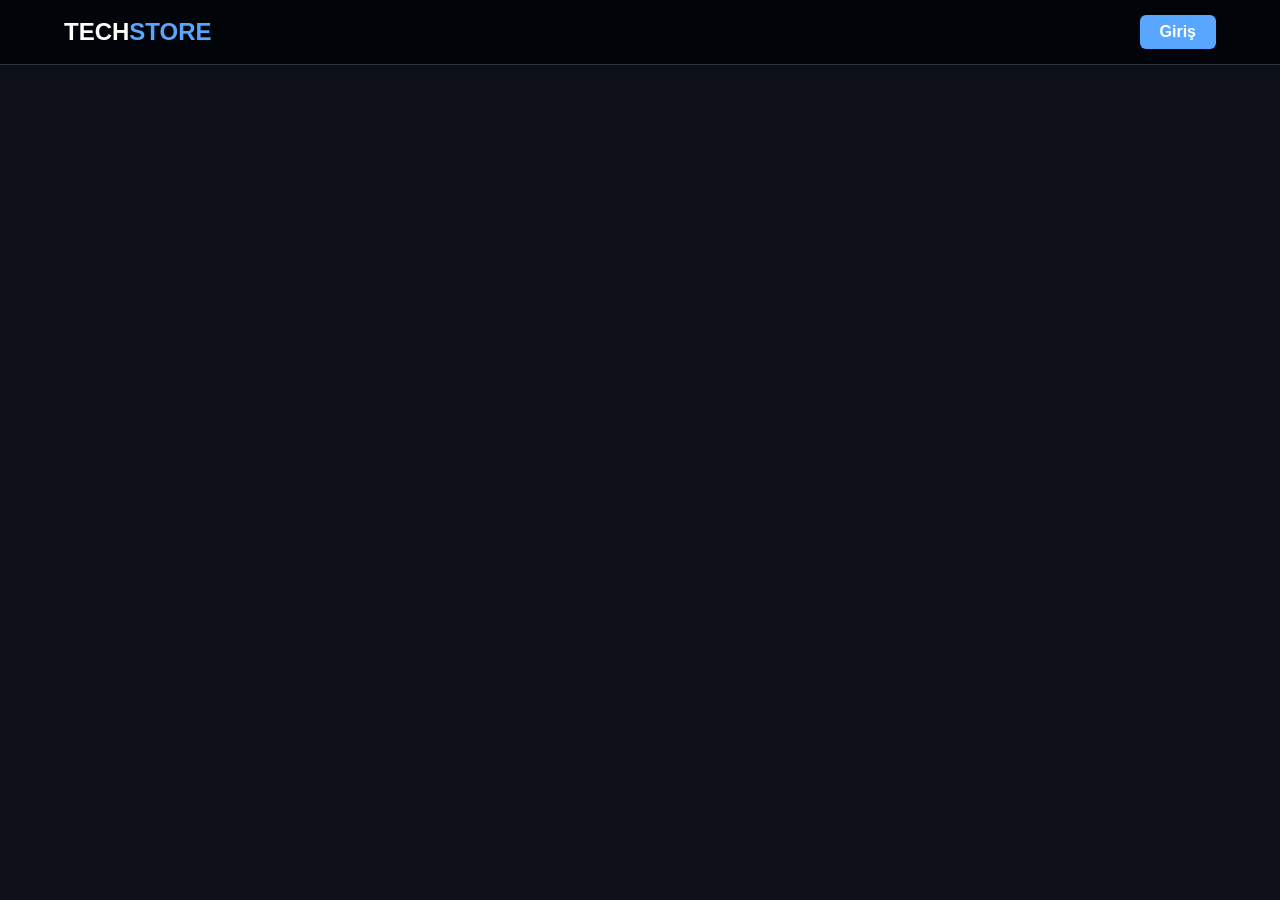
<file: frontEnd/index.html>
<!DOCTYPE html>
<html lang="az">
<head>
    <meta charset="UTF-8">
    <meta name="viewport" content="width=device-width, initial-scale=1.0">
    <title>TechStore | Squishy Pro</title>
    <style>
        :root {
            --blue: #58a6ff;
            --bg: #0d1117;
            --card: #161b22;
            --text: #c9d1d9;
        }

        body {
            margin: 0; background: var(--bg); color: var(--text);
            font-family: 'Segoe UI', sans-serif; overflow-x: hidden;
        }

        /* HEADER DÜZƏLİŞİ */
        .main-header {
            display: flex; justify-content: space-between; align-items: center;
            padding: 15px 5%; background: #010409; border-bottom: 1px solid #30363d;
            position: sticky; top: 0; z-index: 1000;
        }
        .logo { font-size: 24px; font-weight: 800; color: white; cursor: pointer; }
        .logo span { color: var(--blue); }

        .nav-right { display: flex; align-items: center; gap: 20px; }

        /* GİRİŞ BUTONU */
        .btn-login {
            background: var(--blue); color: white; text-decoration: none;
            padding: 8px 20px; border-radius: 6px; font-weight: 600; transition: 0.3s;
        }
        .btn-login:hover { opacity: 0.8; }

        /* USER LOGO (GİRİŞ EDƏNDƏN SONRA) */
        .user-section { display: none; align-items: center; gap: 12px; cursor: pointer; }
        .user-gmail { color: var(--text); font-size: 0.9rem; }
        .user-avatar {
            width: 35px; height: 35px; background: var(--blue);
            color: white; border-radius: 50%; display: flex;
            justify-content: center; align-items: center; font-weight: bold;
            border: 2px solid #30363d;
        }

        .hidden { display: none !important; }

        /* GRID SİSTEMİ */
        .grid-container {
            display: grid; grid-template-columns: repeat(auto-fill, minmax(280px, 1fr));
            gap: 25px; padding: 50px 5%;
        }
        .pc-card {
            background: var(--card); border: 1px solid #30363d;
            border-radius: 15px; padding: 25px; cursor: pointer; transition: 0.3s;
        }
        .pc-card:hover { border-color: var(--blue); transform: translateY(-5px); }

        /* DETAL OVERLAY */
        .detail-overlay {
            position: fixed; top: 0; left: 0; width: 100vw; height: 100vh;
            background: var(--bg); display: none; z-index: 10000; overflow: hidden;
        }
        .detail-overlay.active { display: flex !important; justify-content: center; align-items: center; }

        /* LAYOUT: SOLDADA ŞƏKİL, SAĞDADA MƏTN */
        .detail-content {
            display: flex !important; flex-direction: row !important;
            width: 90%; max-width: 1200px; gap: 60px; z-index: 50;
            align-items: center; justify-content: center;
        }

        .left-side { flex: 1; text-align: center; }
        .detail-img { 
            width: 100%; max-width: 450px; border-radius: 20px; 
            border: 4px solid var(--blue); box-shadow: 0 0 40px rgba(88, 166, 255, 0.2);
        }
        .detail-name { font-size: 3rem; color: white; margin-top: 20px; text-transform: uppercase; }

        .right-side { 
            flex: 1.5; background: rgba(255, 255, 255, 0.03); 
            padding: 40px; border-radius: 25px; border-left: 8px solid var(--blue);
        }
        .detail-desc { font-size: 1.2rem; line-height: 1.7; color: var(--text); }
        .detail-price { font-size: 2.5rem; color: var(--blue); font-weight: bold; margin-top: 15px; }

        /* SQUISHY BALLS */
        .jelly-ball {
            position: absolute;
            background: radial-gradient(circle, rgba(88, 166, 255, 0.15), transparent 70%);
            border-radius: 50%; z-index: 1;
            animation: bounce 10s infinite linear, squish 10s infinite linear;
        }

        @keyframes bounce {
            0%, 100% { left: 0%; top: 20%; }
            25% { left: 80%; top: 80%; }
            50% { left: 50%; top: 0%; }
            75% { left: 0%; top: 70%; }
        }

        @keyframes squish {
            0%, 100% { transform: scaleX(1.4) scaleY(0.7); }
            15%, 45%, 75% { transform: scale(1); }
            25%, 85% { transform: scaleX(0.7) scaleY(1.4); }
        }

        .back-btn {
            background: var(--blue); border: none; color: white;
            padding: 12px 30px; border-radius: 50px; cursor: pointer;
            font-weight: bold; margin-top: 20px;
        }
        .user-section { 
    display: none; /* Başlanğıcda gizli */
    align-items: center; 
    gap: 12px; 
    cursor: pointer;
    padding: 5px 10px;
    border-radius: 8px;
    transition: 0.3s;
}
.user-section:hover {
    background: rgba(255, 255, 255, 0.1);
}
nothing{
    font-size: 20vw;
    
}
    </style>
</head>
<body>

    <header class="main-header">
        <div class="logo" onclick="location.reload()">TECH<span>STORE</span></div>
        
        <div class="nav-right">
            <a href="login.html" id="loginBtn" class="btn-login">Giriş</a>
            
            <div id="userSection" class="user-section" onclick="window.location.href='profile.html'">
                <span id="userGmail" class="user-gmail"></span>
                <div id="userAvatar" class="user-avatar"></div>
            </div>
        </div>
    </header>

    <main class="container">
        <div id="computer-container" class="grid-container"></div>
    </main>

    <div id="detailOverlay" class="detail-overlay">
        <div id="detailContent" class="detail-content"></div>
    </div>

    <script>
        const API_BASE = "http://localhost:8080/api";

       function checkAuth() {
    // Hansı adla saxladığından asılı olmayaraq yoxlayırıq
    const token = localStorage.getItem("token") || localStorage.getItem("accessToken");
    const email = localStorage.getItem("email") || localStorage.getItem("userEmail");
    
    const loginBtn = document.getElementById("loginBtn");
    const userSection = document.getElementById("userSection");
    const userGmail = document.getElementById("userGmail");
    const userAvatar = document.getElementById("userAvatar");

    // Debug üçün konsola baxaq (yoxladıqdan sonra silə bilərsən)
    console.log("Token:", token);
    console.log("Email:", email);

    if (token && email) {
        // Əgər giriş edilibsə
        loginBtn.style.display = "none"; // Giriş butonunu gizlət
        userSection.style.display = "flex"; // User bölməsini göstər
        userSection.classList.remove("hidden"); // Hər ehtimala qarşı
        
        userGmail.innerText = email;
        userAvatar.innerText = email.charAt(0).toUpperCase();
    } else {
        // Giriş edilməyibsə
        loginBtn.style.display = "block";
        userSection.style.display = "none";
    }
}

        async function loadComputers() {
            try {
                const res = await fetch(`${API_BASE}/customers/v2`);
                const data = await res.json();
                const container = document.getElementById("computer-container");
                container.innerHTML = data.map(pc => `
                    <div class="pc-card" onclick="openDetails(${pc.id})">
                        <h2>${pc.name}</h2>
                        <p style="color:#58a6ff; font-weight:bold">${pc.price} AZN</p>
                    </div>
                `).join('');
                if (container.innerHTML = ``){
                    const nothing = "THERE IS NO COMPUTERS RIGHT NOW!"
                    document.append(nothing);
                }
            } catch (err) { console.log("Backend offline"); }
        }

       // Detalları açanda "İndi Al" butonu çıxacaq
async function openDetails(id) {
    const overlay = document.getElementById("detailOverlay");
    const content = document.getElementById("detailContent");
    
    overlay.classList.add("active");
    content.innerHTML = "<h1 style='color:white'>Yüklənir...</h1>";

    try {
        const res = await fetch(`${API_BASE}/computers/${id}`);
        const pc = await res.json();
        const img = pc.imageLinks?.[0] || 'https://via.placeholder.com/450';

        // BURADA BUTON ƏLAVƏ EDİLDİ
        content.innerHTML = `
            <div class="left-side">
                <img src="${img}" class="detail-img">
                <h1 class="detail-name">${pc.name}</h1>
            </div>
            <div class="right-side">
                <div class="detail-desc">${pc.description}</div>
                <div class="detail-price">${pc.price} AZN</div>
                
                <div style="display:flex; gap:15px; margin-top:25px;">
                    <button class="back-btn" onclick="closeDetails()">← GERİ</button>
                    <button class="back-btn" style="background:#49fb35; color:#000;" onclick="buyComputer(${pc.id})">İNDİ AL</button>
                </div>
            </div>
        `;
        createBalls();
    } catch (e) { 
        closeDetails(); 
    }
}

// ALIŞ-VERİŞ METODU
async function buyComputer(computerId) {
    const token = localStorage.getItem("token") || localStorage.getItem("accessToken");
    
    if (!token) {
        alert("Kompüter almaq üçün giriş etməlisiniz!");
        window.location.href = "login.html";
        return;
    }

    try {
        // Sənin istədiyin endpoint: /api/customers/buy/{computerId}
        const res = await fetch(`http://localhost:8080/api/customers/buy/${computerId}`, {
            method: 'POST', // Backend adətən POST gözləyir, əgər GET-dirsə 'GET' yaz
            headers: {
                'Authorization': `Bearer ${token}`,
                'Content-Type': 'application/json'
            }
        });

        if (res.ok) {
            alert("Təbriklər! Alış uğurla tamamlandı.");
            closeDetails();
        } else {
            const errorData = await res.json();
            alert("Xəta: " + (errorData.message || "Alış baş tutmadı. Balansınızı yoxlayın."));
        }
    } catch (err) {
        alert("Serverlə bağlantı kəsildi!");
    }
}
        function createBalls() {
            const overlay = document.getElementById("detailOverlay");
            document.querySelectorAll(".jelly-ball").forEach(b => b.remove());
            for (let i = 0; i < 6; i++) {
                const ball = document.createElement("div");
                ball.className = "jelly-ball";
                const size = Math.random() * 80 + 100 + "px";
                ball.style.width = ball.style.height = size;
                ball.style.animationDuration = (Math.random() * 4 + 8) + "s";
                overlay.appendChild(ball);
            }
        }

        function closeDetails() { document.getElementById("detailOverlay").classList.remove("active"); }

        window.onload = () => {
            checkAuth();
            loadComputers();
        };
    </script>
</body>
</html>
</file>
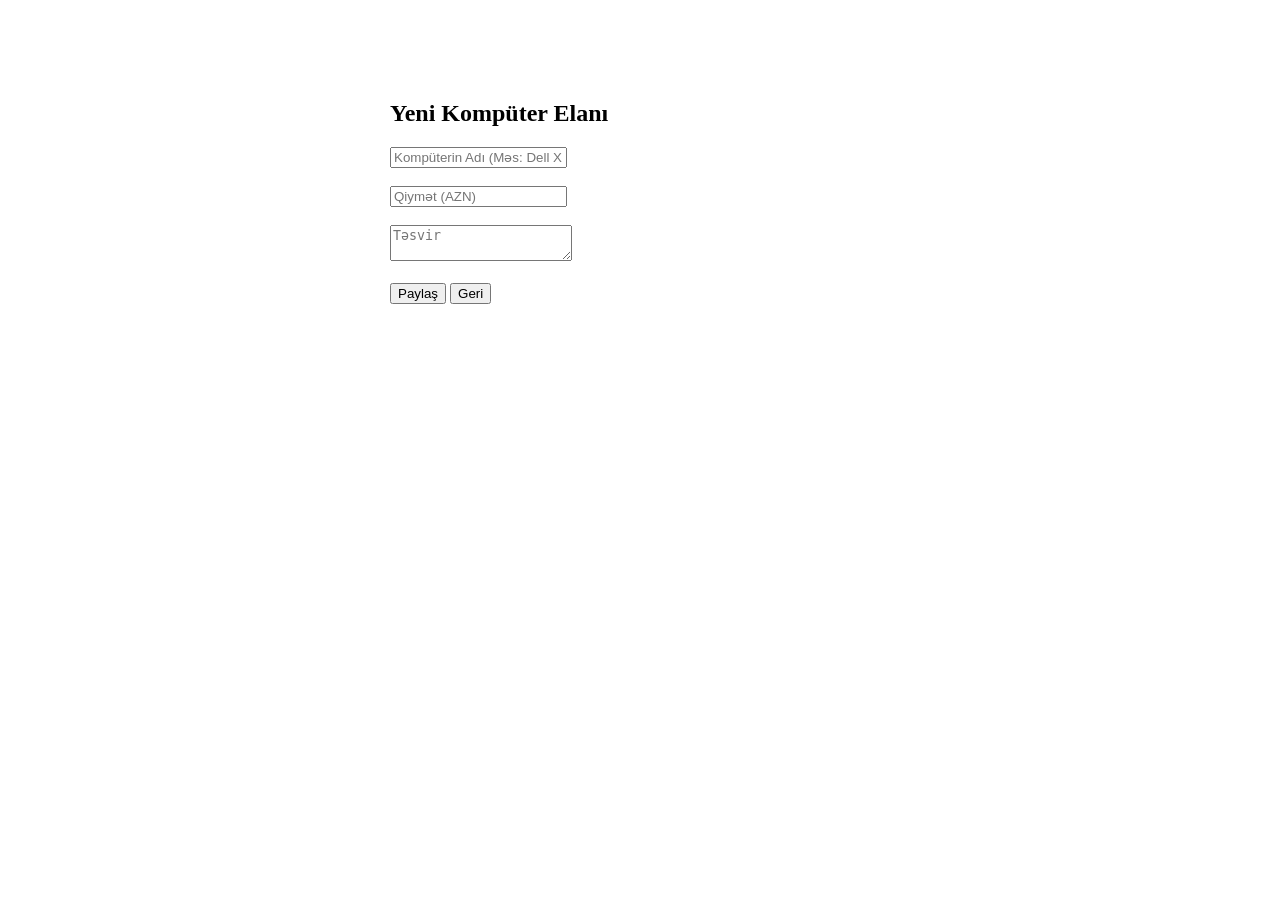
<file: frontEnd/add-computer.html>
<!DOCTYPE html>
<html lang="az">
<head>
    <meta charset="UTF-8">
    <title>Kompüter Əlavə Et</title>
    <link rel="stylesheet" href="style.css">
</head>
<body>
    <div class="container" style="max-width: 500px; margin: 100px auto;">
        <div class="card">
            <h2>Yeni Kompüter Elanı</h2>
            <input type="text" id="pc-name" placeholder="Kompüterin Adı (Məs: Dell XPS)"><br><br>
            <input type="number" id="pc-price" placeholder="Qiymət (AZN)"><br><br>
            <textarea id="pc-desc" placeholder="Təsvir"></textarea><br><br>
            <button class="btn-blue" onclick="savePC()">Paylaş</button>
            <button class="btn-danger" onclick="history.back()">Geri</button>
        </div>
    </div>

    <script>
        async function savePC() {
            const data = {
                name: document.getElementById('pc-name').value,
                price: document.getElementById('pc-price').value,
                description: document.getElementById('pc-desc').value
            };

            const response = await fetch('http://localhost:8080/api/computers/add', {
                method: 'POST',
                headers: {
                    'Authorization': `Bearer ${localStorage.getItem('accessToken')}`,
                    'Content-Type': 'application/json'
                },
                body: JSON.stringify(data)
            });

            if(response.ok) {
                alert("Uğurla əlavə edildi!");
                location.href = 'index.html';
            }
        }
    </script>
</body>
</html>
</file>
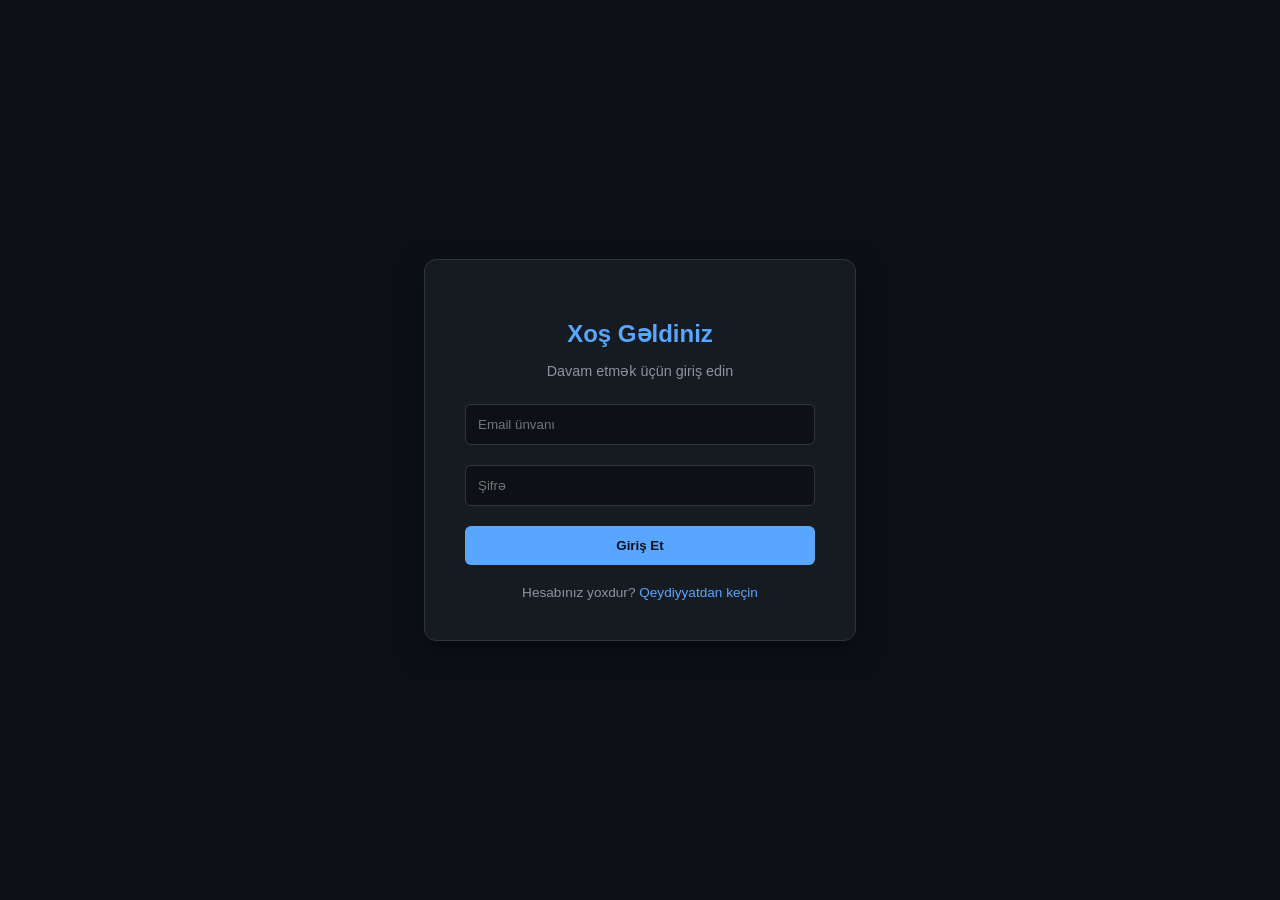
<file: frontEnd/login.html>
<!DOCTYPE html>
<html lang="az">
<head>
    <meta charset="UTF-8">
    <title>Giriş | TechStore</title>
    <link rel="stylesheet" href="login.css">
</head>
<body>
    <div class="auth-container">
        <form class="auth-form" id="login-form">
            <h2>Xoş Gəldiniz</h2>
            <p>Davam etmək üçün giriş edin</p>
            
            <div class="input-group">
                <input type="email" id="email" placeholder="Email ünvanı" required>
            </div>
            
            <div class="input-group">
                <input type="password" id="password" placeholder="Şifrə" required>
            </div>
            
            <button type="submit" class="btn-auth">Giriş Et</button>
            
            <div class="auth-footer">
                Hesabınız yoxdur? <a href="register.html">Qeydiyyatdan keçin</a>
            </div>
        </form>
    </div>
    <script src="login.js"></script>
</body>
</html>
</file>
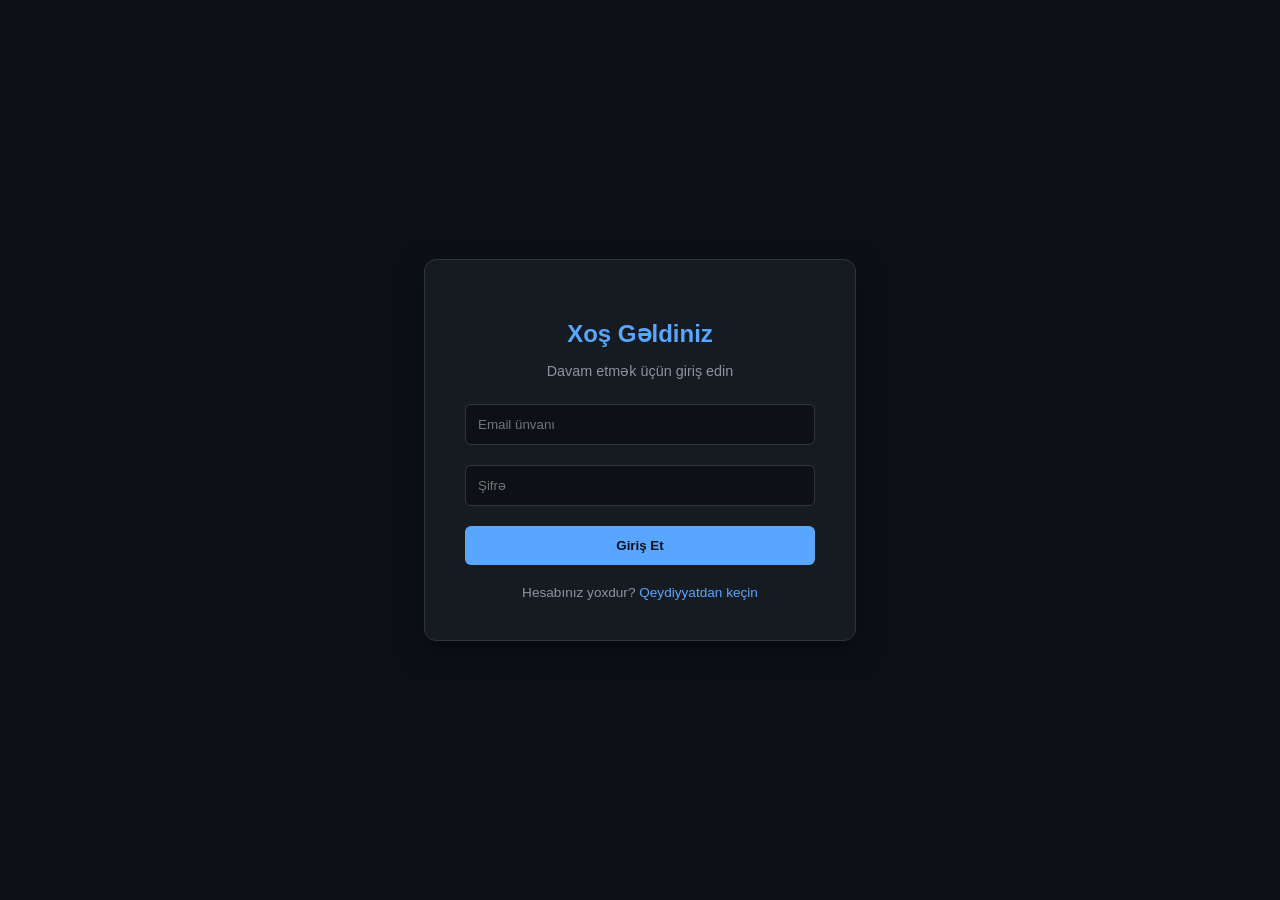
<file: frontEnd/profile.html>
<!DOCTYPE html>
<html lang="az">
<head>
    <meta charset="UTF-8">
    <title>Profilim | TechStore</title>
    <link rel="stylesheet" href="profile.css">
</head>
<body>
    <div class="container">
    <div class="card">
        <div id="profile-view">
            <h2>İstifadəçi Profili</h2>
            <div class="user-info">
                <p><strong>Ad:</strong> <span id="view-name">...</span></p>
                <p><strong>Soyad:</strong> <span id="view-surname">...</span></p>
                <p><strong>Email:</strong> <span id="view-email">...</span></p>
            </div>
            
<div class="button-group">
    <button class="btn-blue" onclick="showUpdate()">Məlumatları Yenilə</button>
    <button class="btn-blue" style="background:#8957e5" onclick="getMyComputers()">Mənim Kompüterlərim</button>
    <button class="btn-blue" style="background:#49fb35; color:#000" onclick="location.href='add-computer.html'">Kompüter Əlavə Et +</button>
    <button class="btn-danger" onclick="logout()">Çıxış Et</button>
    <button class="btn-danger btn-delete" onclick="deleteAccount()">Hesabı Həmişəlik Sil</button>
</div>
        </div>

        <div id="my-computers-area" class="computers-list-container" style="display:none;">
            <h3 class="section-title">Mənim Kompüterlərim</h3>
            <div id="pc-list-content">
                </div>
        </div>

        <div id="update-form" style="display:none;">
            <h3>Məlumatları Redaktə Et</h3>
            <input type="text" id="up-name" class="input-field" placeholder="Ad">
            <input type="text" id="up-surname" class="input-field" placeholder="Soyad">
            <input type="password" id="up-pass" class="input-field" placeholder="Yeni Şifrə">
            <button class="btn-blue" onclick="processUpdate()">Yadda Saxla</button>
            <button class="btn-danger" onclick="location.reload()">Ləğv Et</button>
        </div>
    </div>
</div>
    <script src="profile.js"></script>
</body>
</html>
</file>
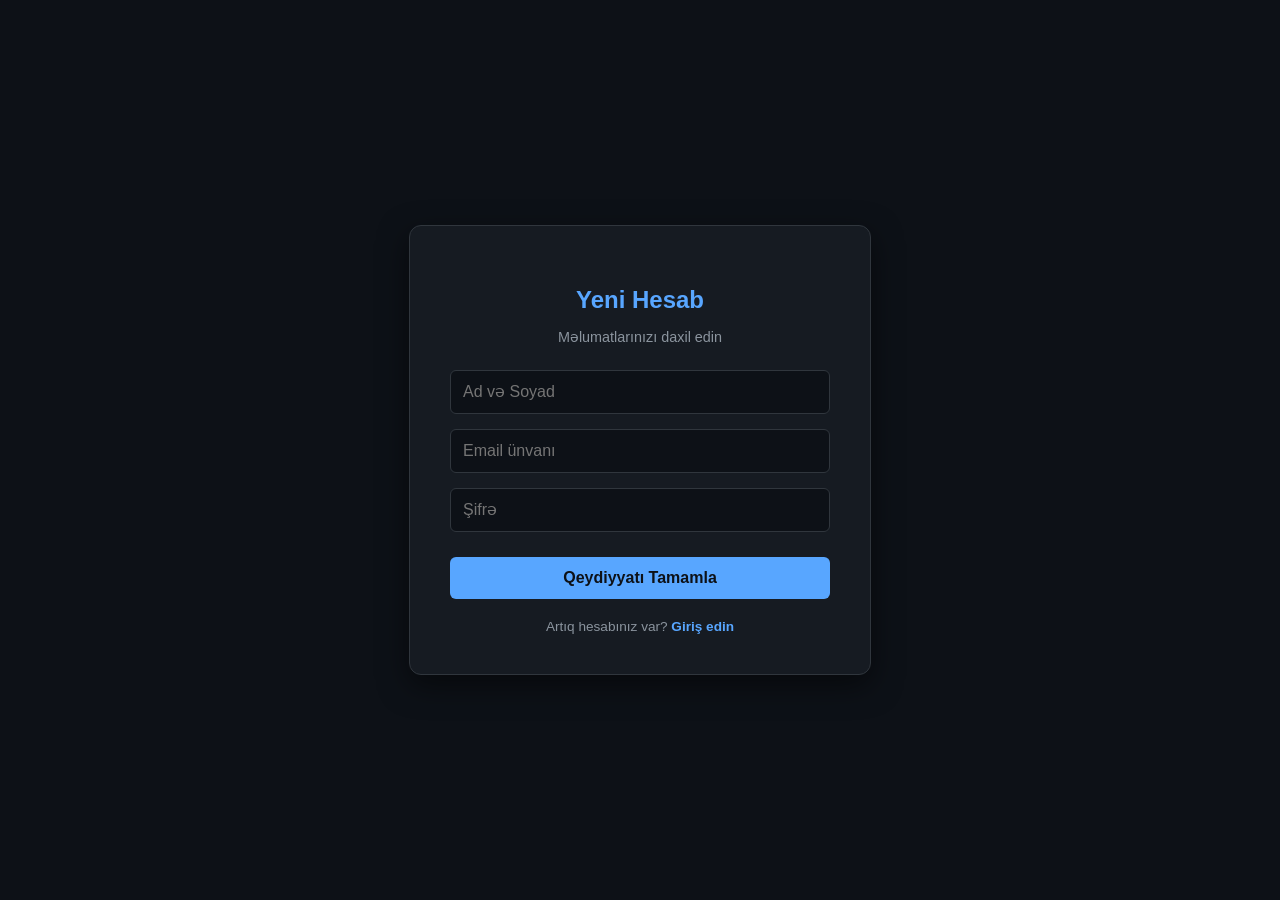
<file: frontEnd/register.html>
<!DOCTYPE html>
<html lang="az">
<head>
    <meta charset="UTF-8">
    <title>Qeydiyyat | TechStore</title>
    <link rel="stylesheet" href="register.css"> </head>
<body>
    <div class="auth-container">
        <form class="auth-form" id="register-form">
            <h2>Yeni Hesab</h2>
            <p>Məlumatlarınızı daxil edin</p>
            
            <div class="input-group">
                <input type="text" id="name" placeholder="Ad və Soyad" required>
            </div>
            
            <div class="input-group">
                <input type="email" id="reg-email" placeholder="Email ünvanı" required>
            </div>
            
            <div class="input-group">
                <input type="password" id="reg-password" placeholder="Şifrə" required>
            </div>
            
            <button type="submit" class="btn-auth">Qeydiyyatı Tamamla</button>
            
            <div class="auth-footer">
                Artıq hesabınız var? <a href="login.html">Giriş edin</a>
            </div>
        </form>
    </div>
    <script src="register.js"></script>
</body>
</html>
</file>
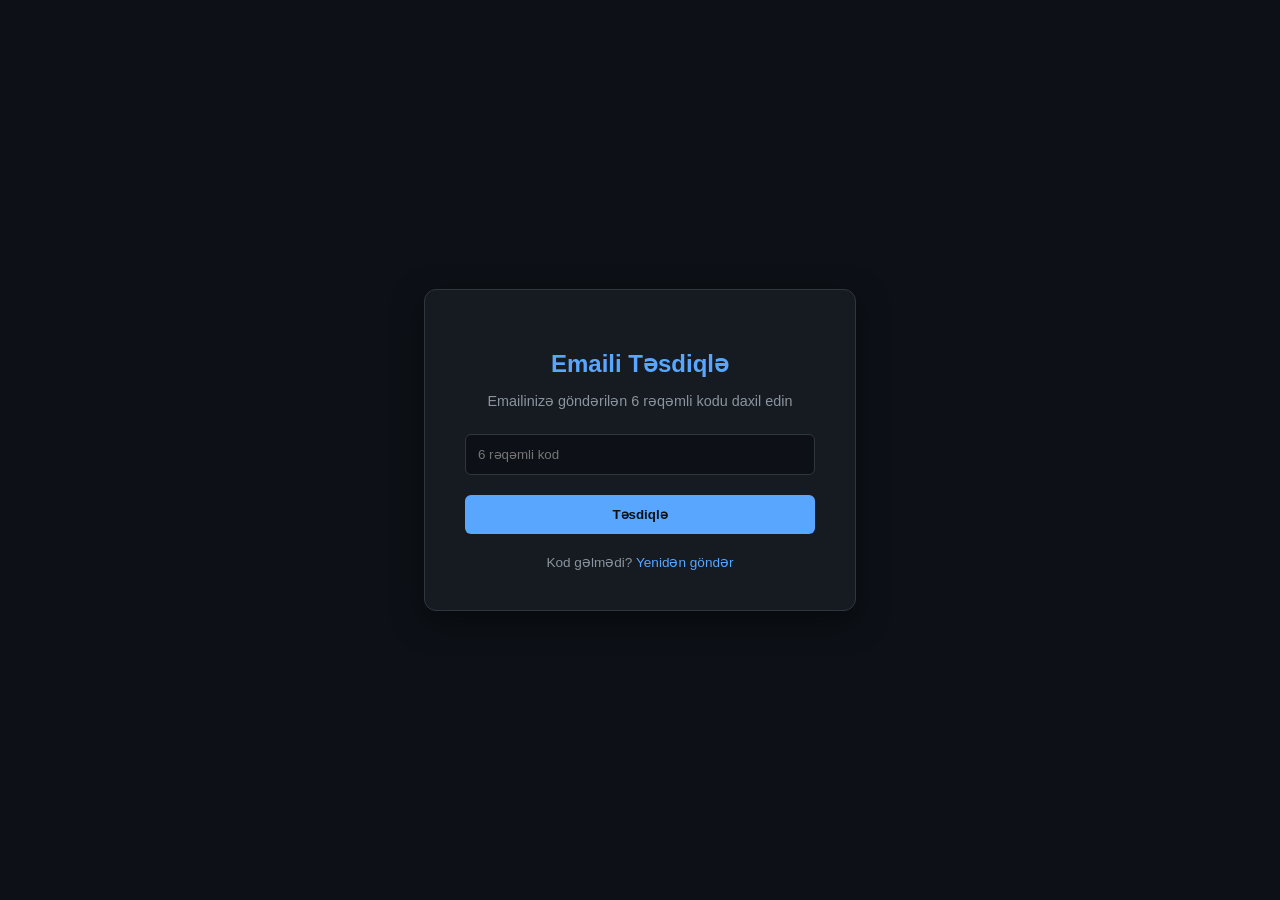
<file: frontEnd/verify.html>
<!DOCTYPE html>
<html lang="az">
<head>
    <meta charset="UTF-8">
    <meta name="viewport" content="width=device-width, initial-scale=1.0">
    <title>Hesabın Təsdiqlənməsi | TechStore</title>
    <link rel="stylesheet" href="login.css">
</head>
<body>
    <div class="auth-container">
        <form class="auth-form" id="verify-form">
            <h2>Emaili Təsdiqlə</h2>
            <p>Emailinizə göndərilən 6 rəqəmli kodu daxil edin</p>
            
            <div class="input-group">
                <input type="text" id="otp-code" placeholder="6 rəqəmli kod" maxlength="6" required>
            </div>
            
            <button type="submit" class="btn-auth">Təsdiqlə</button>
            
            <div class="auth-footer">
                Kod gəlmədi? <a href="javascript:void(0)" onclick="resendOTP()">Yenidən göndər</a>
            </div>
        </form>
    </div>
    <script src="verify.js"></script>
</body>
</html>
</file>
<file: frontEnd/style.css>
/* Ümumi Konteyner */
.grid-container {
    display: grid;
    grid-template-columns: repeat(auto-fill, minmax(250px, 1fr));
    gap: 25px;
    padding: 40px 5%;
}

/* DETAL PƏNCƏRƏSİ (Overlay) */
.detail-overlay {
    position: fixed;
    top: 0; left: 0;
    width: 100vw; height: 100vh;
    background: #0d1117;
    display: none; /* JS ilə 'flex' olacaq */
    justify-content: center;
    align-items: center;
    z-index: 10000;
    overflow: hidden;
}

.detail-overlay.active {
    display: flex !important;
}

/* SƏNİN İSTƏDİYİN O LAYOUT (Sol-Sağ) */
.detail-content {
    display: flex !important;
    flex-direction: row !important; /* Mütləq yan-yana */
    align-items: center;
    justify-content: center;
    width: 90%;
    max-width: 1100px;
    gap: 60px;
    z-index: 20; /* Topların üstündə dursun */
    color: white;
}

.left-side {
    flex: 1;
    text-align: center;
}

.detail-img {
    width: 100%;
    max-width: 400px;
    border-radius: 20px;
    border: 3px solid #58a6ff;
    box-shadow: 0 0 30px rgba(88, 166, 255, 0.3);
}

.detail-name {
    font-size: 2.5rem;
    margin-top: 20px;
    color: #58a6ff;
    text-transform: uppercase;
}

.right-side {
    flex: 1.2;
    background: rgba(255, 255, 255, 0.05);
    padding: 40px;
    border-radius: 20px;
    border-left: 6px solid #58a6ff;
}

.detail-desc {
    font-size: 1.2rem;
    line-height: 1.7;
    color: #c9d1d9;
}

/* SQUISHY (ƏZİLƏN) TOPLAR */
.jelly-ball {
    position: absolute;
    background: radial-gradient(circle, rgba(88, 166, 255, 0.25), transparent 70%);
    border-radius: 50%;
    z-index: 1;
    animation: bounce 12s infinite linear, squish 12s infinite linear;
}

@keyframes bounce {
    0%, 100% { left: 5%; top: 10%; }
    25% { left: 85%; top: 75%; }
    50% { left: 45%; top: 5%; }
    75% { left: 5%; top: 80%; }
}

@keyframes squish {
    0%, 100% { transform: scaleX(1.5) scaleY(0.6); } /* Divarda əzilmə */
    15%, 40%, 65%, 90% { transform: scale(1); }    /* Havada normal */
    25%, 75% { transform: scaleX(0.6) scaleY(1.5); } /* Yan divarda əzilmə */
    50% { transform: scaleX(1.5) scaleY(0.7); }    /* Üstdə əzilmə */
}
</file>
<file: frontEnd/login.css>
:root {
    --bg-dark: #0d1117;
    --primary-blue: #58a6ff;
    --card-bg: #161b22;
}

body {
    margin: 0;
    height: 100vh;
    display: flex;
    justify-content: center;
    align-items: center;
    background-color: var(--bg-dark);
    font-family: 'Segoe UI', sans-serif;
    color: white;
}

.auth-container {
    background: var(--card-bg);
    padding: 40px;
    border-radius: 12px;
    border: 1px solid #30363d;
    box-shadow: 0 10px 30px rgba(0,0,0,0.5);
    width: 350px;
}

h2 { color: var(--primary-blue); margin-bottom: 10px; text-align: center; }
p { color: #8b949e; text-align: center; margin-bottom: 25px; font-size: 0.9rem; }

.input-group { margin-bottom: 20px; }

input {
    width: 100%;
    padding: 12px;
    background: #0d1117;
    border: 1px solid #30363d;
    border-radius: 6px;
    color: white;
    box-sizing: border-box;
}

input:focus { border-color: var(--primary-blue); outline: none; }

.btn-auth {
    width: 100%;
    padding: 12px;
    background: var(--primary-blue);
    border: none;
    border-radius: 6px;
    color: #0d1117;
    font-weight: bold;
    cursor: pointer;
    transition: 0.3s;
}

.btn-auth:hover { opacity: 0.9; transform: scale(1.02); }

.auth-footer { margin-top: 20px; text-align: center; font-size: 0.85rem; color: #8b949e; }
.auth-footer a { color: var(--primary-blue); text-decoration: none; }
</file>
<file: frontEnd/profile.css>
:root {
    --blue: #58a6ff;
    --red: #da3633;
    --bg: #0d1117;
    --card: #161b22;
    --text: #c9d1d9;
}

body {
    background: var(--bg);
    color: var(--text);
    font-family: 'Segoe UI', sans-serif;
    margin: 0;
}

.card {
    background: var(--card);
    border: 1px solid #30363d;
    border-radius: 12px;
    padding: 30px;
    box-shadow: 0 8px 24px rgba(0,0,0,0.5);
}

h2, h3 { color: white; border-bottom: 1px solid #30363d; padding-bottom: 10px; }

.btn-blue, .btn-danger {
    width: 100%;
    padding: 12px;
    border: none;
    border-radius: 6px;
    cursor: pointer;
    font-weight: bold;
    transition: 0.3s;
    color: white;
    margin-bottom: 5px;
}

.btn-blue { background: var(--blue); }
.btn-blue:hover { opacity: 0.8; }
.btn-danger { background: var(--red); }
.btn-danger:hover { background: #b62320; }

.input-field {
    width: 95%;
    padding: 10px;
    background: #0d1117;
    border: 1px solid #30363d;
    color: white;
    border-radius: 6px;
}

/* Satdığım Kompüterlər Bölməsi */
.my-computers-section {
    margin-top: 30px;
    border-top: 2px solid #30363d;
    padding-top: 20px;
}

.pc-item {
    background: #21262d;
    padding: 15px;
    border-radius: 8px;
    margin-bottom: 10px;
    border-left: 4px solid var(--blue);
}

.pc-item h4 { margin: 0; color: var(--blue); }
.pc-item p { margin: 5px 0; font-size: 0.9rem; }

.button-group {
    display: grid;
    grid-template-columns: 1fr 1fr;
    gap: 10px;
    margin-top: 20px;
}

.computers-list-container {
    margin-top: 30px;
    padding-top: 20px;
    border-top: 2px solid #30363d;
}

.section-title {
    color: var(--blue);
    margin-bottom: 15px;
    font-size: 1.5rem;
}

/* Kompüter kartı stili */
.pc-list-item {
    background: #21262d;
    border: 1px solid #30363d;
    padding: 20px;
    border-radius: 10px;
    margin-bottom: 15px;
    transition: 0.3s;
}

.pc-list-item:hover {
    border-color: var(--blue);
    background: #262c36;
}

.pc-list-item h4 {
    margin: 0 0 10px 0;
    color: white;
    font-size: 1.2rem;
}

.pc-list-item p {
    margin: 5px 0;
    font-size: 0.95rem;
    color: #8b949e;
}

.pc-price {
    color: var(--blue);
    font-weight: bold;
    font-size: 1.1rem;
}
:root {
    --blue: #58a6ff;
    --red: #da3633;
    --bg: #0d1117;
    --card: #161b22;
    --text: #c9d1d9;
}

body {
    background: var(--bg);
    color: var(--text);
    font-family: 'Segoe UI', sans-serif;
    display: flex;
    justify-content: center;
    padding-top: 50px;
}

/* Əsas Div - Normal Ölçü */
.container {
    width: 100%;
    max-width: 800px; /* Div-in enini məhdudlaşdırdıq */
    padding: 20px;
}

.card {
    background: var(--card);
    border: 1px solid #30363d;
    border-radius: 12px;
    padding: 30px;
    box-shadow: 0 10px 30px rgba(0,0,0,0.5);
}

/* Butonların yan-yana düzülməsi */
.button-group {
    display: grid;
    grid-template-columns: 1fr 1fr; /* Butonlar 2 sütun olacaq */
    gap: 15px;
    margin-top: 25px;
}

.btn-blue, .btn-danger {
    padding: 12px;
    border: none;
    border-radius: 8px;
    cursor: pointer;
    font-weight: bold;
    color: white;
    transition: 0.3s ease;
    font-size: 14px;
}

.btn-blue:hover, .btn-danger:hover {
    filter: brightness(1.2);
    transform: translateY(-2px);
}

/* Hesabı Sil butonu üçün xüsusi stil */
.btn-delete {
    grid-column: span 2; /* Bu buton bütün eni tutsun */
    background: #444;
    margin-top: 10px;
}

.pc-item {
    background: #21262d;
    padding: 20px;
    border-radius: 10px;
    margin-top: 15px;
    border-left: 5px solid var(--blue);
}
</file>
<file: frontEnd/register.css>
:root {
    --bg-dark: #0d1117;
    --primary-blue: #58a6ff;
    --card-bg: #161b22;
    --text-main: #f0f6fc;
    --text-dim: #8b949e;
}

body {
    margin: 0;
    height: 100vh;
    display: flex;
    justify-content: center;
    align-items: center;
    background-color: var(--bg-dark);
    font-family: 'Segoe UI', sans-serif;
    color: var(--text-main);
}

.auth-container {
    background: var(--card-bg);
    padding: 40px;
    border-radius: 12px;
    border: 1px solid #30363d;
    box-shadow: 0 10px 30px rgba(0,0,0,0.5);
    width: 380px;
}

h2 { color: var(--primary-blue); margin-bottom: 8px; text-align: center; }
p { color: var(--text-dim); text-align: center; margin-bottom: 25px; font-size: 0.9rem; }

.input-group { margin-bottom: 15px; }

input {
    width: 100%;
    padding: 12px;
    background: #0d1117;
    border: 1px solid #30363d;
    border-radius: 6px;
    color: white;
    box-sizing: border-box;
    font-size: 1rem;
}

input:focus {
    border-color: var(--primary-blue);
    outline: none;
    box-shadow: 0 0 5px rgba(88, 166, 255, 0.3);
}

.btn-auth {
    width: 100%;
    padding: 12px;
    background: var(--primary-blue);
    border: none;
    border-radius: 6px;
    color: #0d1117;
    font-weight: bold;
    font-size: 1rem;
    cursor: pointer;
    transition: 0.3s;
    margin-top: 10px;
}

.btn-auth:hover {
    opacity: 0.9;
    transform: scale(1.02);
}

.auth-footer {
    margin-top: 20px;
    text-align: center;
    font-size: 0.85rem;
    color: var(--text-dim);
}

.auth-footer a {
    color: var(--primary-blue);
    text-decoration: none;
    font-weight: bold;
}
</file>
